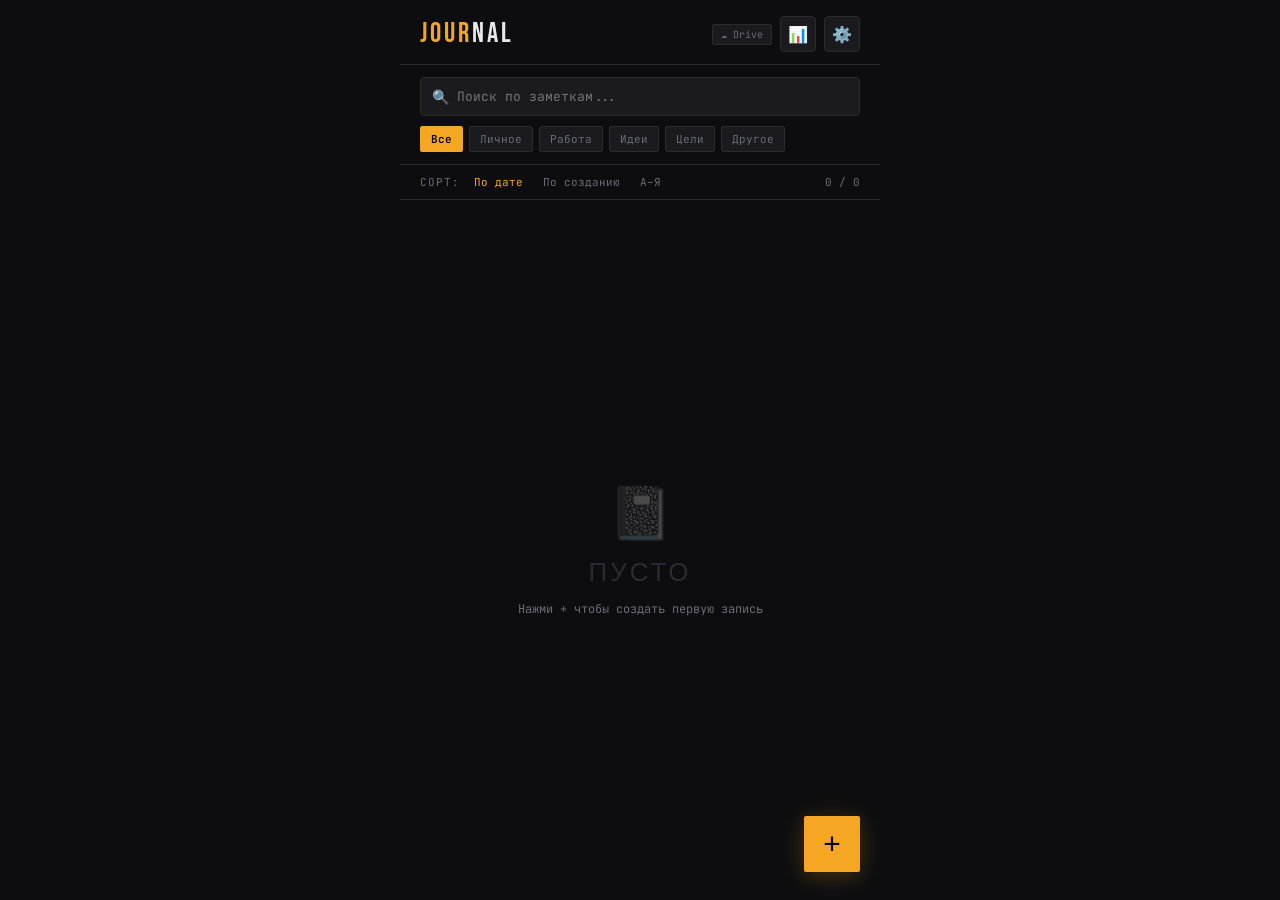
<file: index.html>
<!DOCTYPE html>
<html lang="ru">
<head>
  <meta charset="UTF-8" />
  <meta name="viewport" content="width=device-width, initial-scale=1.0, viewport-fit=cover" />
  <meta name="theme-color" content="#f5a623" />
  <meta name="apple-mobile-web-app-capable" content="yes" />
  <meta name="apple-mobile-web-app-status-bar-style" content="black-translucent" />
  <meta name="apple-mobile-web-app-title" content="JOURNAL" />
  <meta name="description" content="Личный ежедневник с синхронизацией Google Drive" />

  <title>JOURNAL</title>

  <link rel="manifest" href="manifest.json" />
  <link rel="stylesheet" href="style.css" />

  <!-- Apple touch icon (замени на свои иконки) -->
  <link rel="apple-touch-icon" href="icons/icon-192.png" />
</head>
<body>

<!-- ═══ LOADER ═══════════════════════════════════════════════════ -->
<div class="loader-overlay" id="loader">
  <div class="loader-logo">JOUR<span>NAL</span></div>
  <div class="loader-bar"></div>
</div>

<!-- ═══ APP ══════════════════════════════════════════════════════ -->
<div id="app">

  <!-- HEADER -->
  <header class="header">
    <div class="header-logo">JOUR<span>NAL</span></div>
    <div class="header-actions">
      <button class="drive-badge" id="drive-badge" title="Google Drive синхронизация">☁ Drive</button>
      <button class="icon-btn" id="btn-stats" title="Статистика">📊</button>
      <button class="icon-btn" id="btn-settings" title="Настройки">⚙️</button>
    </div>
  </header>

  <!-- ═══ VIEW: LIST ════════════════════════════════════════════ -->
  <div class="view active" id="view-list">

    <!-- Toolbar: поиск + фильтры -->
    <div class="toolbar">
      <div class="search-wrap">
        <span class="search-icon">🔍</span>
        <input class="search-input" id="search-input" type="search" placeholder="Поиск по заметкам..." autocomplete="off" />
      </div>
      <div class="filter-row">
        <button class="chip active" data-cat="Все">Все</button>
        <button class="chip" data-cat="Личное">Личное</button>
        <button class="chip" data-cat="Работа">Работа</button>
        <button class="chip" data-cat="Идеи">Идеи</button>
        <button class="chip" data-cat="Цели">Цели</button>
        <button class="chip" data-cat="Другое">Другое</button>
      </div>
    </div>

    <!-- Sort row -->
    <div class="sort-row">
      <span class="sort-label">Сорт:</span>
      <button class="sort-btn active" data-sort="updated">По дате</button>
      <button class="sort-btn" data-sort="created">По созданию</button>
      <button class="sort-btn" data-sort="alpha">А–Я</button>
      <span class="sort-count" id="sort-count">0 / 0</span>
    </div>

    <!-- Notes -->
    <div class="notes-list" id="notes-list"></div>

  </div><!-- /view-list -->

  <!-- ═══ VIEW: EDITOR ══════════════════════════════════════════ -->
  <div class="view" id="view-editor">

    <div class="editor-header">
      <button class="back-btn" id="back-btn">←</button>
      <input class="editor-title-input" id="editor-title" type="text" placeholder="Заголовок..." maxlength="120" />
    </div>

    <div class="editor-meta">
      <select class="meta-select" id="editor-category">
        <option>Личное</option>
        <option>Работа</option>
        <option>Идеи</option>
        <option>Цели</option>
        <option>Другое</option>
      </select>

      <div class="mood-row">
        <button class="mood-btn" data-mood="💀" title="Жесть">💀</button>
        <button class="mood-btn" data-mood="😤" title="Злой">😤</button>
        <button class="mood-btn" data-mood="😐" title="Норм">😐</button>
        <button class="mood-btn" data-mood="😏" title="Неплохо">😏</button>
        <button class="mood-btn" data-mood="🔥" title="Огонь">🔥</button>
      </div>
    </div>

    <div class="editor-body">
      <textarea class="content-textarea" id="editor-content" placeholder="Начни писать..."></textarea>
    </div>

    <div class="editor-footer">
      <span id="word-count">0 симв. · 0 слов</span>
      <button class="save-btn" id="save-btn">СОХРАНИТЬ</button>
    </div>

  </div><!-- /view-editor -->

  <!-- ═══ VIEW: SETTINGS ════════════════════════════════════════ -->
  <div class="view" id="view-settings">
    <div class="settings-scroll">
      <div class="settings-title">НАСТРОЙКИ</div>

      <!-- Google Drive -->
      <div class="settings-section">
        <div class="settings-section-label">☁ Google Drive</div>

        <div class="settings-row">
          <div>
            <div class="settings-label">Подключить Drive</div>
            <div class="settings-sub">Войти в Google аккаунт<br/>и включить синхронизацию</div>
          </div>
          <button class="settings-btn primary" id="btn-connect-drive">Подключить</button>
        </div>

        <div class="settings-row">
          <div>
            <div class="settings-label">Синхронизировать</div>
            <div class="settings-sub">Принудительно сохранить<br/>все заметки на Drive</div>
          </div>
          <button class="settings-btn" id="btn-sync-now">↻ Синхр.</button>
        </div>
      </div>

      <!-- Backup -->
      <div class="settings-section">
        <div class="settings-section-label">📦 Резервная копия</div>

        <div class="settings-row">
          <div>
            <div class="settings-label">Экспорт JSON</div>
            <div class="settings-sub">Скачать все заметки на устройство</div>
          </div>
          <button class="settings-btn" id="btn-export">⬇ Скачать</button>
        </div>

        <div class="settings-row">
          <div>
            <div class="settings-label">Импорт JSON</div>
            <div class="settings-sub">Загрузить заметки из файла</div>
          </div>
          <button class="settings-btn" id="btn-import-trigger">⬆ Загрузить</button>
          <input type="file" id="import-input" accept=".json" style="display:none" />
        </div>
      </div>

      <!-- Danger -->
      <div class="settings-section">
        <div class="settings-section-label">⚠ Опасная зона</div>
        <div class="settings-row">
          <div>
            <div class="settings-label">Очистить всё</div>
            <div class="settings-sub">Удалить все заметки навсегда</div>
          </div>
          <button class="settings-btn danger" id="btn-clear-all">🗑 Удалить</button>
        </div>
      </div>

      <div class="settings-version">
        JOURNAL v1.0.0 · PWA<br/>
        Данные: Made by KZKV<br/>
      </div>
    </div>
  </div><!-- /view-settings -->

  <!-- FAB -->
  <button class="fab" id="fab" title="Новая запись">+</button>

</div><!-- /app -->

<!-- ═══ OVERLAYS ══════════════════════════════════════════════════ -->

<!-- Stats -->
<div class="overlay hidden" id="stats-overlay">
  <div class="bottom-sheet">
    <div class="sheet-title">СТАТИСТИКА</div>
    <div class="stats-grid">
      <div class="stat-card"><div class="stat-num" id="stat-total">0</div><div class="stat-lbl">Всего записей</div></div>
      <div class="stat-card"><div class="stat-num" id="stat-week">0</div><div class="stat-lbl">За эту неделю</div></div>
      <div class="stat-card"><div class="stat-num" id="stat-pinned">0</div><div class="stat-lbl">Закреплено</div></div>
      <div class="stat-card"><div class="stat-num" id="stat-avg">0</div><div class="stat-lbl">Средняя длина</div></div>
    </div>
    <div id="stats-cats"></div>
    <button class="settings-btn" id="btn-close-stats" style="width:100%;margin-top:16px">Закрыть</button>
  </div>
</div>

<!-- Confirm delete -->
<div class="confirm-overlay hidden" id="confirm-overlay">
  <div class="confirm-box">
    <div class="confirm-title">УДАЛИТЬ?</div>
    <div class="confirm-text">Эта запись будет удалена без возможности восстановления. Уверен?</div>
    <div class="confirm-actions">
      <button class="btn-cancel" id="btn-confirm-cancel">Отмена</button>
      <button class="btn-danger" id="btn-confirm-delete">Удалить</button>
    </div>
  </div>
</div>

<!-- Toast -->
<div class="toast hidden" id="toast"></div>

<!-- Scripts -->
<script src="app.js"></script>
<script>
  // Регистрация Service Worker
  if ('serviceWorker' in navigator) {
    window.addEventListener('load', () => {
      navigator.serviceWorker.register('/sw.js').catch(console.warn);
    });
  }
</script>

</body>
</html>
</file>
<file: style.css>
@import url('https://fonts.googleapis.com/css2?family=Bebas+Neue&family=JetBrains+Mono:wght@300;400;600&family=Syne:wght@400;700;800&display=swap');

/* ── Reset & Variables ─────────────────────────────────────────── */
*, *::before, *::after { box-sizing: border-box; margin: 0; padding: 0; }

:root {
  --bg:        #0d0d0f;
  --surface:   #141417;
  --card:      #1a1a1f;
  --border:    #2a2a32;
  --amber:     #f5a623;
  --amber-dim: #1f1a10;
  --amber-brd: #3a2a10;
  --text:      #e8e8ec;
  --muted:     #6b6b7a;
  --danger:    #e53935;
  --ok:        #43a047;
  --radius:    4px;
  --font-head: 'Bebas Neue', sans-serif;
  --font-body: 'Syne', sans-serif;
  --font-mono: 'JetBrains Mono', monospace;
}

html, body {
  height: 100%;
  background: var(--bg);
  color: var(--text);
  font-family: var(--font-body);
  overflow: hidden;
  -webkit-tap-highlight-color: transparent;
  -webkit-font-smoothing: antialiased;
}

/* ── App Shell ─────────────────────────────────────────────────── */
#app {
  display: flex;
  flex-direction: column;
  height: 100dvh;
  max-width: 480px;
  margin: 0 auto;
  position: relative;
  overflow: hidden;
}

/* ── Header ────────────────────────────────────────────────────── */
.header {
  display: flex;
  align-items: center;
  justify-content: space-between;
  padding: 16px 20px 12px;
  border-bottom: 1px solid var(--border);
  background: var(--bg);
  z-index: 10;
  flex-shrink: 0;
}

.header-logo {
  font-family: var(--font-head);
  font-size: 28px;
  letter-spacing: 3px;
  color: var(--amber);
  line-height: 1;
}
.header-logo span { color: var(--text); }

.header-actions { display: flex; gap: 8px; align-items: center; }

/* ── Icon Button ───────────────────────────────────────────────── */
.icon-btn {
  background: var(--card);
  border: 1px solid var(--border);
  color: var(--muted);
  cursor: pointer;
  border-radius: var(--radius);
  width: 36px; height: 36px;
  display: flex; align-items: center; justify-content: center;
  font-size: 16px;
  transition: all .15s;
  flex-shrink: 0;
}
.icon-btn:hover, .icon-btn.active { color: var(--amber); border-color: var(--amber); background: var(--amber-dim); }

/* ── Drive status badge ────────────────────────────────────────── */
.drive-badge {
  font-family: var(--font-mono);
  font-size: 10px;
  padding: 3px 8px;
  border-radius: 2px;
  border: 1px solid var(--border);
  background: var(--card);
  color: var(--muted);
  cursor: pointer;
  transition: all .15s;
  white-space: nowrap;
}
.drive-badge.connected  { border-color: var(--ok); color: var(--ok); }
.drive-badge.syncing    { border-color: var(--amber); color: var(--amber); animation: pulse 1s infinite; }
.drive-badge.error      { border-color: var(--danger); color: var(--danger); }

@keyframes pulse { 0%,100% { opacity:1; } 50% { opacity:.4; } }

/* ── Toolbar ───────────────────────────────────────────────────── */
.toolbar {
  padding: 12px 20px;
  display: flex;
  flex-direction: column;
  gap: 10px;
  border-bottom: 1px solid var(--border);
  flex-shrink: 0;
}

.search-wrap { position: relative; }
.search-icon {
  position: absolute; left: 12px; top: 50%;
  transform: translateY(-50%);
  color: var(--muted); font-size: 14px;
  pointer-events: none;
}
.search-input {
  width: 100%;
  background: var(--card);
  border: 1px solid var(--border);
  color: var(--text);
  font-family: var(--font-mono);
  font-size: 13px;
  padding: 10px 12px 10px 36px;
  border-radius: var(--radius);
  outline: none;
  transition: border-color .2s;
}
.search-input:focus { border-color: var(--amber); }

.filter-row {
  display: flex; gap: 6px;
  overflow-x: auto;
  scrollbar-width: none;
}
.filter-row::-webkit-scrollbar { display: none; }

.chip {
  flex-shrink: 0;
  background: var(--card);
  border: 1px solid var(--border);
  color: var(--muted);
  font-family: var(--font-mono);
  font-size: 11px;
  padding: 5px 10px;
  border-radius: 2px;
  cursor: pointer;
  transition: all .15s;
  white-space: nowrap;
}
.chip:hover { border-color: var(--amber); color: var(--text); }
.chip.active { background: var(--amber); border-color: var(--amber); color: #000; font-weight: 600; }

/* ── Sort Row ──────────────────────────────────────────────────── */
.sort-row {
  display: flex; align-items: center; gap: 8px;
  padding: 8px 20px;
  border-bottom: 1px solid var(--border);
  flex-shrink: 0;
}
.sort-label {
  font-family: var(--font-mono);
  font-size: 11px; color: var(--muted);
  text-transform: uppercase; letter-spacing: 1px;
}
.sort-btn {
  font-family: var(--font-mono); font-size: 11px;
  background: none; border: none;
  color: var(--muted); cursor: pointer;
  padding: 2px 6px; border-radius: 2px;
  transition: color .15s;
}
.sort-btn.active { color: var(--amber); }
.sort-count {
  margin-left: auto;
  font-family: var(--font-mono); font-size: 11px; color: var(--muted);
}

/* ── Notes List ────────────────────────────────────────────────── */
.notes-list {
  flex: 1; overflow-y: auto;
  padding: 12px 20px;
  display: flex; flex-direction: column; gap: 8px;
  scrollbar-width: thin;
  scrollbar-color: var(--border) transparent;
}
.notes-list::-webkit-scrollbar { width: 4px; }
.notes-list::-webkit-scrollbar-thumb { background: var(--border); border-radius: 2px; }

/* ── Empty State ───────────────────────────────────────────────── */
.empty-state {
  flex: 1;
  display: flex; flex-direction: column;
  align-items: center; justify-content: center;
  gap: 12px; padding: 60px 20px; text-align: center;
}
.empty-icon { font-size: 52px; opacity: .25; }
.empty-title {
  font-family: var(--font-head); font-size: 26px;
  letter-spacing: 3px; color: var(--border);
}
.empty-sub { font-family: var(--font-mono); font-size: 12px; color: var(--muted); }

/* ── Note Card ─────────────────────────────────────────────────── */
.note-card {
  background: var(--card);
  border: 1px solid var(--border);
  border-radius: var(--radius);
  padding: 14px 16px;
  cursor: pointer;
  transition: border-color .15s, transform .1s;
  position: relative; overflow: hidden;
  animation: slideIn .2s ease;
}
@keyframes slideIn {
  from { opacity:0; transform: translateY(6px); }
  to   { opacity:1; transform: translateY(0); }
}
.note-card::before {
  content: '';
  position: absolute; left: 0; top: 0; bottom: 0; width: 3px;
  background: var(--amber); opacity: 0; transition: opacity .15s;
}
.note-card:hover { border-color: var(--amber); transform: translateX(2px); }
.note-card:hover::before, .note-card.pinned::before { opacity: 1; }

.card-top {
  display: flex; align-items: flex-start;
  justify-content: space-between; gap: 8px;
}
.card-title {
  font-family: var(--font-body); font-weight: 700;
  font-size: 15px; color: var(--text); line-height: 1.3; flex: 1;
}
.card-title-empty { color: var(--muted); font-style: italic; }
.card-preview {
  font-size: 13px; color: var(--muted);
  margin-top: 8px; line-height: 1.5;
  display: -webkit-box; -webkit-line-clamp: 2;
  -webkit-box-orient: vertical; overflow: hidden;
}
.card-meta {
  display: flex; align-items: center; gap: 8px; margin-top: 8px; flex-wrap: wrap;
}
.card-date  { font-family: var(--font-mono); font-size: 10px; color: var(--muted); }
.card-cat   {
  font-family: var(--font-mono); font-size: 10px;
  color: var(--amber);
  background: var(--amber-dim); border: 1px solid var(--amber-brd);
  padding: 1px 6px; border-radius: 2px;
}
.card-mood  { font-size: 14px; }
.pin-icon   { font-size: 12px; color: var(--amber); margin-right: 4px; }

.card-actions { display: flex; gap: 4px; flex-shrink: 0; }
.card-action {
  background: none; border: none; cursor: pointer;
  font-size: 15px; color: var(--muted);
  padding: 2px 4px; border-radius: 2px;
  transition: color .15s;
}
.card-action:hover { color: var(--amber); }
.card-action.danger:hover { color: var(--danger); }

/* ── FAB ───────────────────────────────────────────────────────── */
.fab {
  position: fixed; bottom: 28px; right: calc(50% - 240px + 20px);
  width: 56px; height: 56px; border-radius: 2px;
  background: var(--amber); border: none; color: #000;
  font-size: 30px; cursor: pointer;
  display: flex; align-items: center; justify-content: center;
  box-shadow: 0 4px 24px #f5a62344;
  transition: transform .15s, box-shadow .15s;
  z-index: 20;
}
.fab:hover  { transform: scale(1.06); box-shadow: 0 6px 32px #f5a62366; }
.fab:active { transform: scale(.96); }
@media (max-width: 480px) { .fab { right: 20px; } }

/* ── VIEWS ─────────────────────────────────────────────────────── */
.view { display: none; flex: 1; flex-direction: column; overflow: hidden; }
.view.active { display: flex; animation: fadeIn .15s ease; }
@keyframes fadeIn { from { opacity:0; } to { opacity:1; } }

/* ── Editor ────────────────────────────────────────────────────── */
.editor-header {
  display: flex; align-items: center; gap: 12px;
  padding: 14px 20px;
  border-bottom: 1px solid var(--border);
  background: var(--bg); flex-shrink: 0;
}
.back-btn {
  background: none; border: none;
  color: var(--amber); cursor: pointer;
  font-size: 22px; padding: 0; line-height: 1;
}
.editor-title-input {
  flex: 1; background: none; border: none;
  color: var(--text); font-family: var(--font-body);
  font-weight: 700; font-size: 18px;
  outline: none; caret-color: var(--amber);
}
.editor-title-input::placeholder { color: var(--muted); }

.editor-meta {
  display: flex; align-items: center; gap: 10px;
  padding: 10px 20px;
  border-bottom: 1px solid var(--border);
  flex-wrap: wrap; flex-shrink: 0;
}
.meta-select {
  background: var(--card); border: 1px solid var(--border);
  color: var(--text); font-family: var(--font-mono); font-size: 11px;
  padding: 6px 8px; border-radius: var(--radius); outline: none; cursor: pointer;
}
.meta-select:focus { border-color: var(--amber); }

.mood-row { display: flex; gap: 6px; }
.mood-btn {
  background: var(--card); border: 1px solid var(--border);
  border-radius: 2px; font-size: 16px;
  width: 34px; height: 34px; cursor: pointer;
  display: flex; align-items: center; justify-content: center;
  transition: all .15s;
}
.mood-btn:hover { border-color: var(--amber); }
.mood-btn.active { background: var(--amber-dim); border-color: var(--amber); transform: scale(1.12); }

.editor-body { flex: 1; overflow-y: auto; }
.content-textarea {
  width: 100%; height: 100%; min-height: 300px;
  background: none; border: none;
  color: var(--text); font-family: var(--font-mono);
  font-size: 14px; line-height: 1.85;
  padding: 20px; outline: none; resize: none;
  caret-color: var(--amber);
}
.content-textarea::placeholder { color: var(--muted); }

.editor-footer {
  padding: 10px 20px;
  border-top: 1px solid var(--border);
  display: flex; align-items: center; justify-content: space-between;
  background: var(--bg);
  font-family: var(--font-mono); font-size: 11px; color: var(--muted);
  flex-shrink: 0;
}
.save-btn {
  background: var(--amber); color: #000; border: none;
  font-family: var(--font-body); font-weight: 700; font-size: 13px;
  padding: 8px 22px; border-radius: var(--radius);
  cursor: pointer; transition: opacity .15s; letter-spacing: 1px;
}
.save-btn:hover { opacity: .85; }

/* ── Settings ──────────────────────────────────────────────────── */
.settings-scroll { flex: 1; overflow-y: auto; padding: 20px; }
.settings-title {
  font-family: var(--font-head); font-size: 32px;
  letter-spacing: 3px; color: var(--amber); margin-bottom: 24px;
}
.settings-section { margin-bottom: 28px; }
.settings-section-label {
  font-family: var(--font-mono); font-size: 11px;
  text-transform: uppercase; letter-spacing: 2px;
  color: var(--muted); margin-bottom: 12px;
  border-bottom: 1px solid var(--border); padding-bottom: 6px;
}
.settings-row {
  display: flex; align-items: center;
  justify-content: space-between;
  padding: 13px 0; border-bottom: 1px solid var(--border); gap: 12px;
}
.settings-label { font-size: 14px; font-weight: 600; }
.settings-sub { font-family: var(--font-mono); font-size: 11px; color: var(--muted); margin-top: 3px; line-height: 1.5; }

.settings-btn {
  flex-shrink: 0;
  background: var(--card); border: 1px solid var(--border);
  color: var(--text); font-family: var(--font-mono); font-size: 12px;
  padding: 8px 14px; border-radius: var(--radius);
  cursor: pointer; transition: all .15s; white-space: nowrap;
}
.settings-btn:hover { border-color: var(--amber); color: var(--amber); }
.settings-btn.danger:hover { border-color: var(--danger); color: var(--danger); }
.settings-btn.primary { background: var(--amber); border-color: var(--amber); color: #000; font-weight: 700; }
.settings-btn.primary:hover { opacity: .85; }
.settings-version {
  font-family: var(--font-mono); font-size: 11px;
  color: var(--muted); margin-top: 24px; line-height: 1.8;
}

/* ── Stats Overlay ─────────────────────────────────────────────── */
.overlay {
  position: fixed; inset: 0;
  background: #000000aa; z-index: 100;
  display: flex; align-items: flex-end; justify-content: center;
  animation: fadeIn .2s;
}
.bottom-sheet {
  background: var(--surface); border: 1px solid var(--border);
  border-bottom: none; border-radius: 10px 10px 0 0;
  padding: 24px 20px 40px;
  width: 100%; max-width: 480px;
  animation: slideUp .25s ease;
  max-height: 85vh; overflow-y: auto;
}
@keyframes slideUp {
  from { transform: translateY(40px); opacity:0; }
  to   { transform: translateY(0); opacity:1; }
}
.sheet-title {
  font-family: var(--font-head); font-size: 28px;
  letter-spacing: 2px; color: var(--amber); margin-bottom: 20px;
}
.stats-grid { display: grid; grid-template-columns: 1fr 1fr; gap: 10px; margin-bottom: 16px; }
.stat-card {
  background: var(--card); border: 1px solid var(--border);
  border-radius: var(--radius); padding: 14px;
}
.stat-num { font-family: var(--font-head); font-size: 38px; color: var(--amber); line-height: 1; }
.stat-lbl { font-family: var(--font-mono); font-size: 11px; color: var(--muted); margin-top: 4px; }
.cat-row {
  display: flex; align-items: center; justify-content: space-between;
  padding: 9px 0; border-bottom: 1px solid var(--border);
  font-family: var(--font-mono); font-size: 12px;
}
.cat-count { color: var(--amber); font-weight: 600; }

/* ── Confirm Dialog ────────────────────────────────────────────── */
.confirm-overlay {
  position: fixed; inset: 0;
  background: #000000bb; z-index: 300;
  display: flex; align-items: center; justify-content: center;
  padding: 20px;
}
.confirm-box {
  background: var(--surface); border: 1px solid var(--border);
  border-radius: var(--radius); padding: 24px;
  max-width: 320px; width: 100%;
}
.confirm-title {
  font-family: var(--font-head); font-size: 22px;
  letter-spacing: 2px; color: var(--danger); margin-bottom: 10px;
}
.confirm-text {
  font-family: var(--font-mono); font-size: 12px;
  color: var(--muted); line-height: 1.7; margin-bottom: 20px;
}
.confirm-actions { display: flex; gap: 10px; justify-content: flex-end; }
.btn-cancel {
  background: var(--card); border: 1px solid var(--border);
  color: var(--muted); font-family: var(--font-mono); font-size: 12px;
  padding: 8px 16px; border-radius: var(--radius); cursor: pointer;
}
.btn-danger {
  background: var(--danger); border: none; color: #fff;
  font-family: var(--font-body); font-weight: 700; font-size: 13px;
  padding: 8px 16px; border-radius: var(--radius); cursor: pointer;
}

/* ── Toast ─────────────────────────────────────────────────────── */
.toast {
  position: fixed; bottom: 96px; left: 50%;
  transform: translateX(-50%);
  background: var(--card); border: 1px solid var(--border);
  color: var(--text); font-family: var(--font-mono); font-size: 12px;
  padding: 10px 20px; border-radius: var(--radius);
  z-index: 200; white-space: nowrap;
  box-shadow: 0 4px 20px #00000055;
  animation: toastIn .2s ease;
  pointer-events: none;
}
.toast.ok   { border-color: var(--ok); color: var(--ok); }
.toast.warn { border-color: var(--amber); color: var(--amber); }
.toast.err  { border-color: var(--danger); color: var(--danger); }
@keyframes toastIn {
  from { opacity:0; transform: translateX(-50%) translateY(8px); }
  to   { opacity:1; transform: translateX(-50%) translateY(0); }
}

/* ── Loader ────────────────────────────────────────────────────── */
.loader-overlay {
  position: fixed; inset: 0;
  background: var(--bg);
  display: flex; flex-direction: column;
  align-items: center; justify-content: center;
  gap: 16px; z-index: 500;
  transition: opacity .3s;
}
.loader-logo {
  font-family: var(--font-head); font-size: 48px;
  letter-spacing: 6px; color: var(--amber);
}
.loader-logo span { color: var(--text); }
.loader-bar {
  width: 80px; height: 2px;
  background: var(--border); border-radius: 1px; overflow: hidden;
}
.loader-bar::after {
  content: '';
  display: block; height: 100%;
  width: 40%; background: var(--amber);
  animation: loadSlide 1s ease infinite;
}
@keyframes loadSlide {
  0%   { transform: translateX(-100%); }
  100% { transform: translateX(350%); }
}

/* ── Hidden ────────────────────────────────────────────────────── */
.hidden { display: none !important; }
</file>
